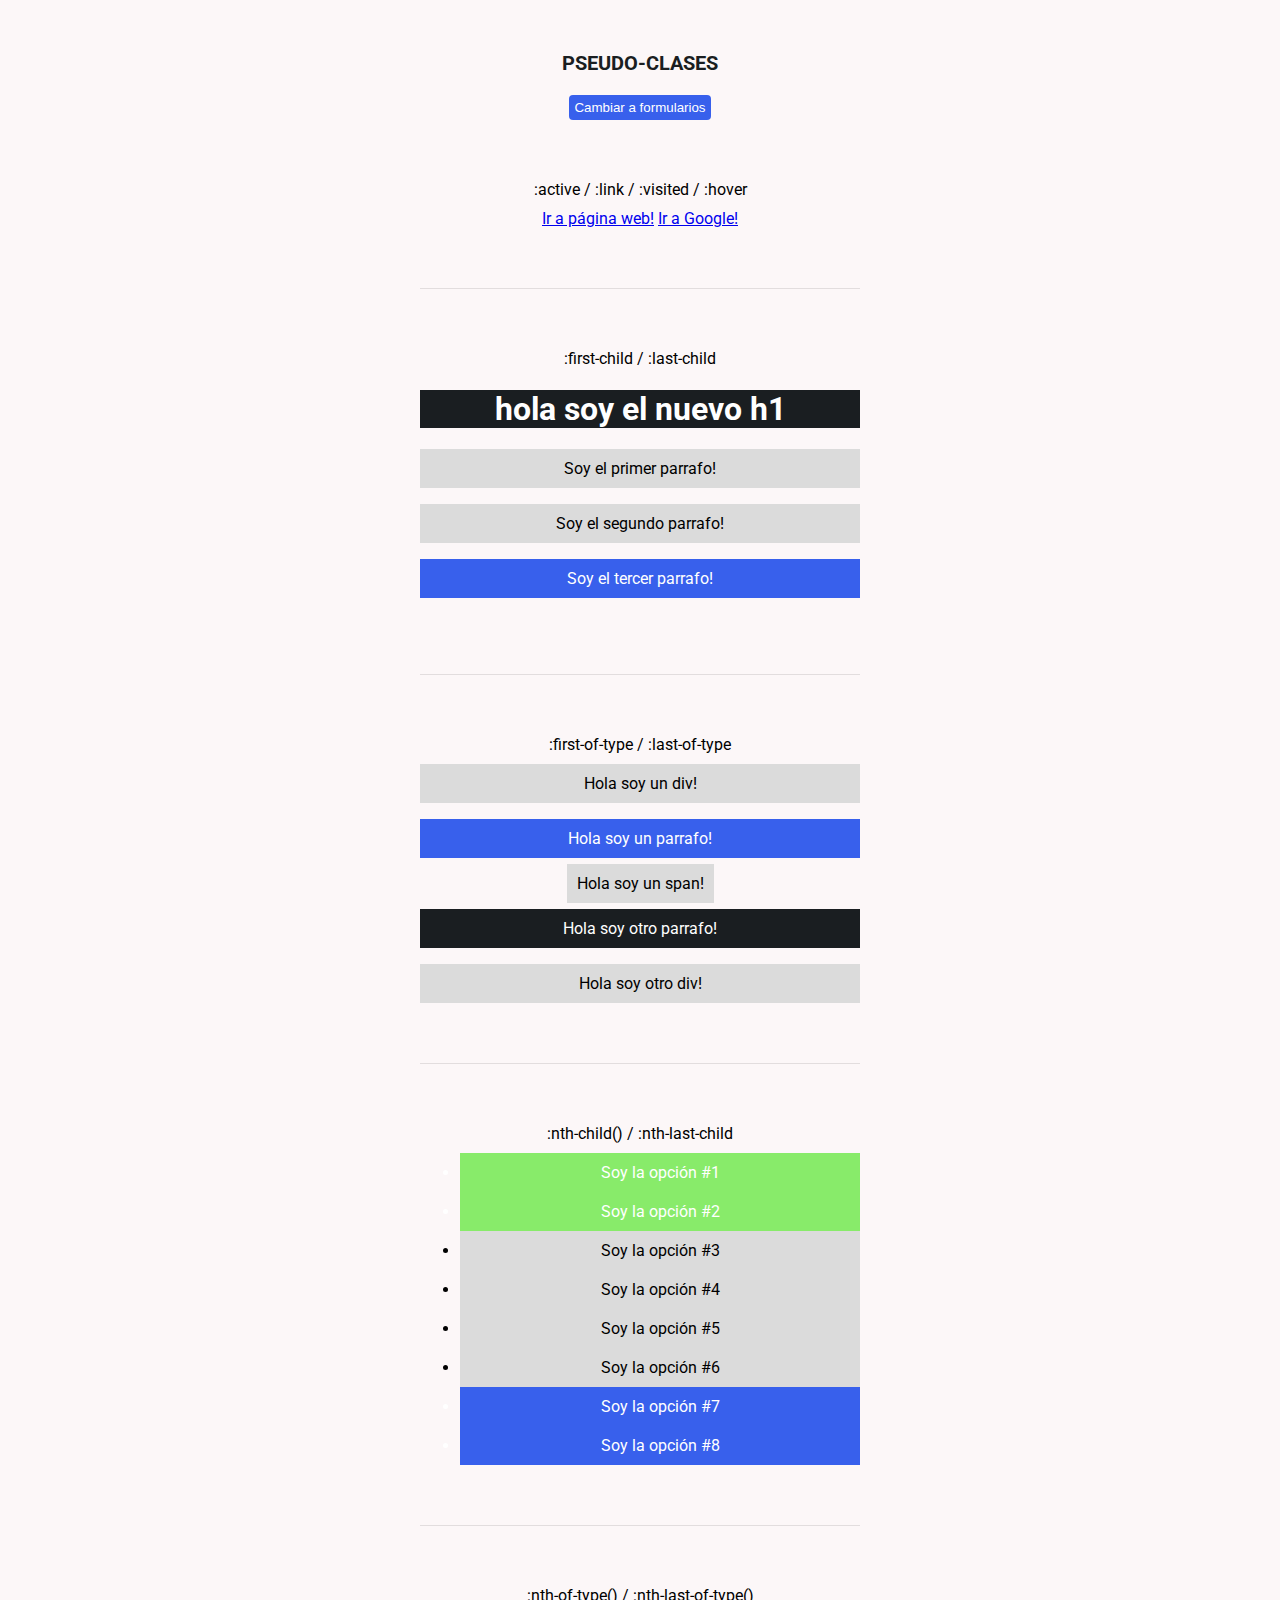
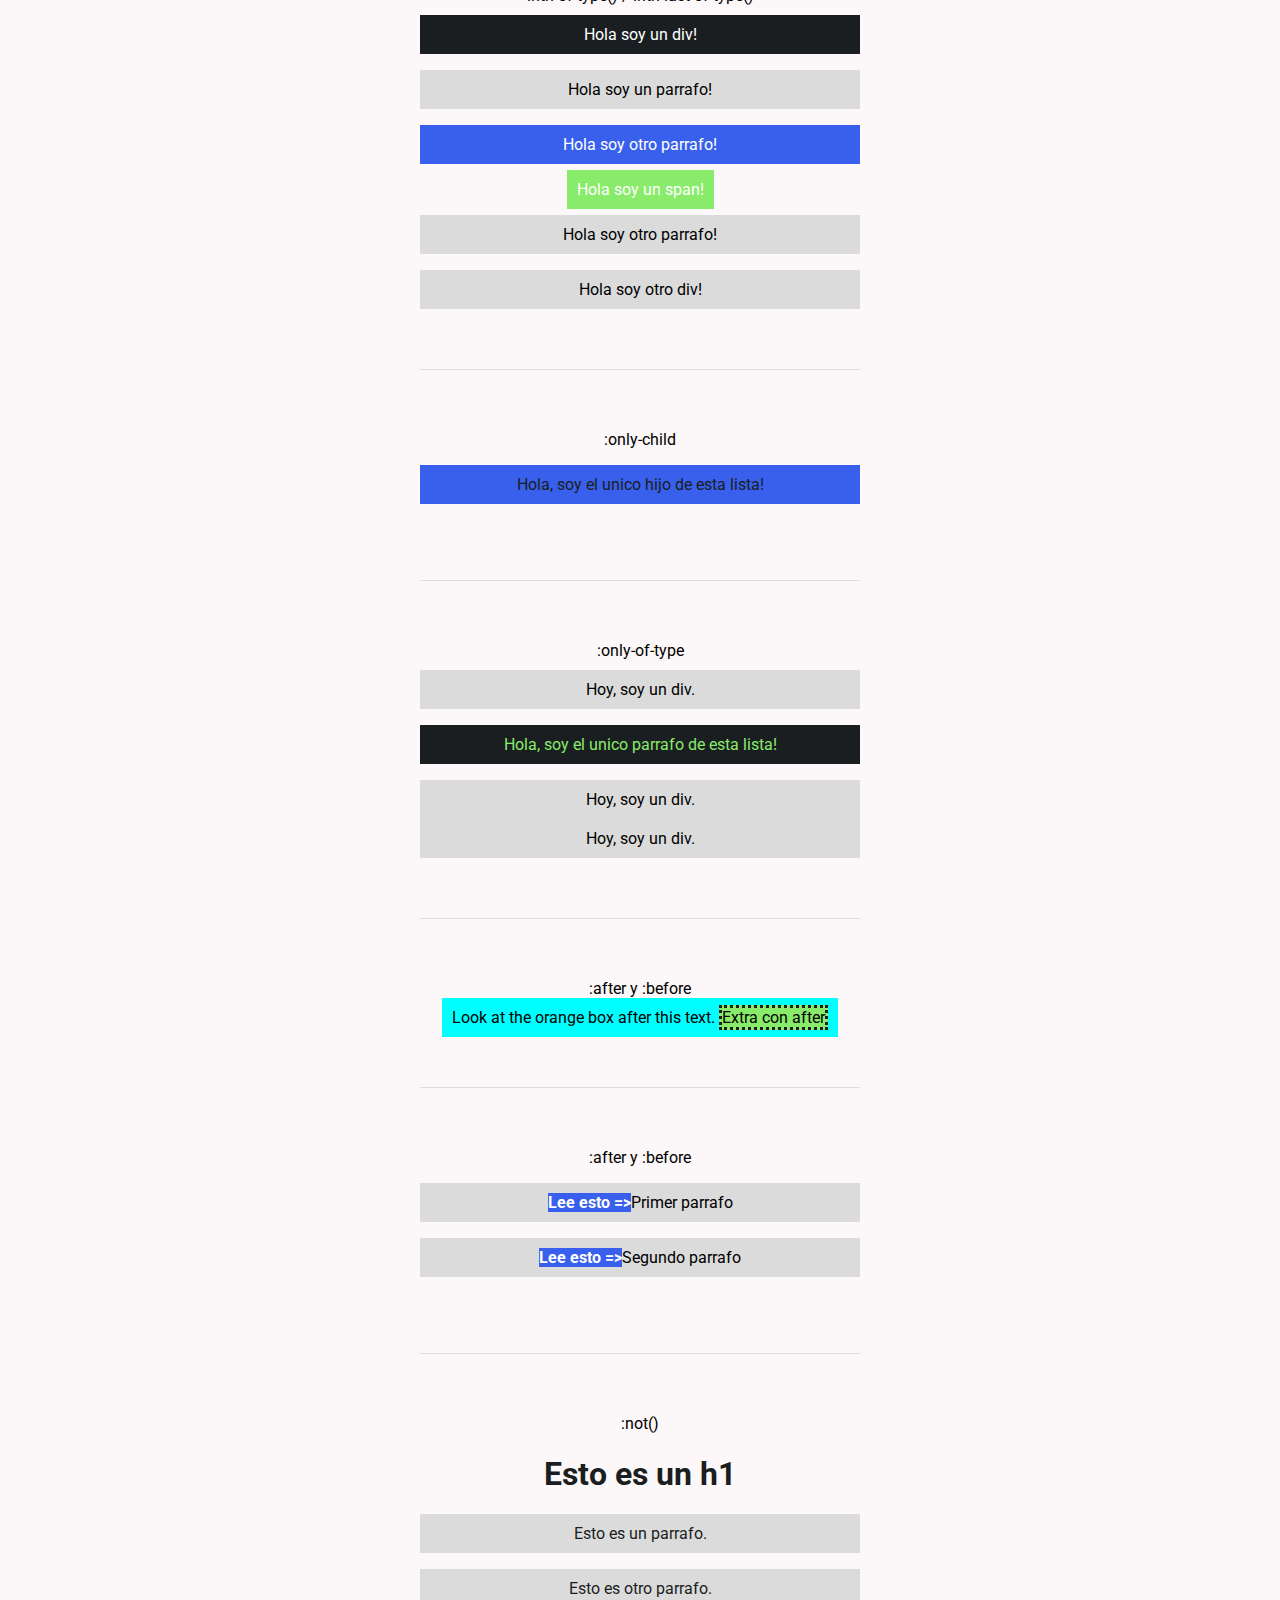
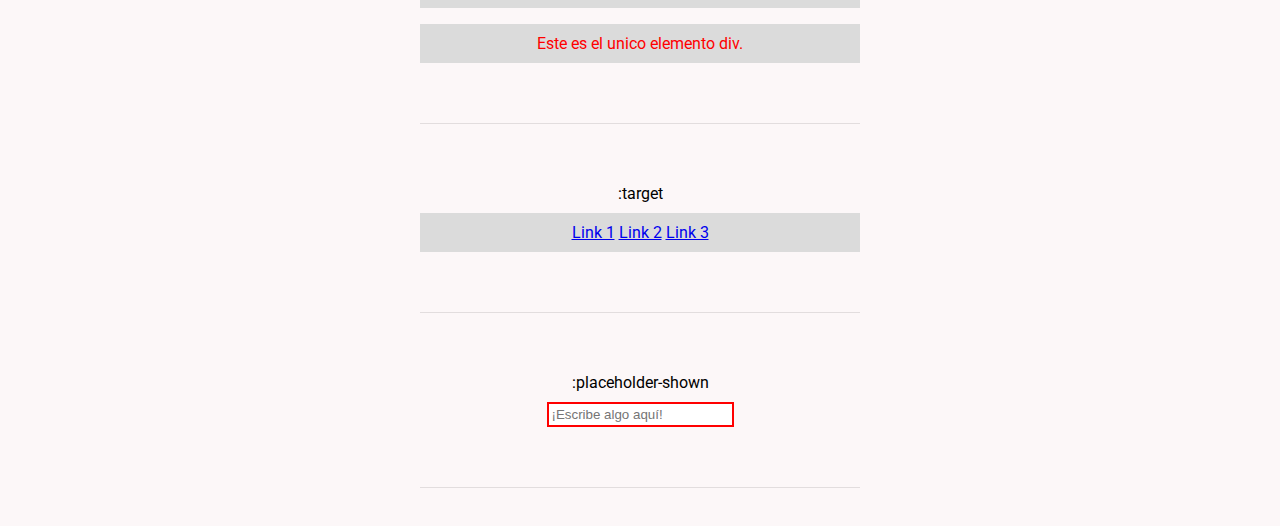
<file: index.html>
<!DOCTYPE html>
<html lang="en">
<head>
	<meta charset="UTF-8">
	<meta name="viewport" content="width=device-width, initial-scale=1.0">
	<title>Pseudo-Clases CSS</title>
	<link href="https://fonts.googleapis.com/css2?family=Roboto&display=swap" rel="stylesheet"> 
	<link rel="stylesheet" href="https://necolas.github.io/normalize.css/8.0.1/normalize.css">
	<link rel="stylesheet" href="css/pseudoclases.css">
</head>
<body>
	<div class="contenedor">
		<h1 class="titulo">Pseudo-clases</h1>
		<button>
			<a href="./formularios.html">Cambiar a formularios</a>
		</button>

		<div class="grupo">
			<label>:active / :link / :visited / :hover</label>
			<a class="enlace" href="#">Ir a página web!</a>
			<a class="enlace" href="https://www.google.com">Ir a Google!</a>
		</div>
		

		<div class="grupo">
			<label>:first-child / :last-child</label>
			<div class="parrafos">
				<h1>hola soy el nuevo h1</h1>
				<p>Soy el primer parrafo!</p>
				<p>Soy el segundo parrafo!</p>
				<p>Soy el tercer parrafo!</p>
			</div>
		</div>
		

		<div class="grupo">
			<label>:first-of-type / :last-of-type</label>
			<div class="elementos">
				<div>Hola soy un div!</div>
				<p class="p">Hola soy un parrafo!</p>
				<span>Hola soy un span!</span>
				<p class="p">Hola soy otro parrafo!</p>
				<div>Hola soy otro div!</div>
			</div>
		</div>

		
		<div class="grupo">
			<label>:nth-child() / :nth-last-child</label>
			<ul class="lista">
				<li>Soy la opción #1</li>
				<li>Soy la opción #2</li>
				<li>Soy la opción #3</li>
				<li>Soy la opción #4</li>
				<li>Soy la opción #5</li>
				<li>Soy la opción #6</li>
				<li>Soy la opción #7</li>
				<li>Soy la opción #8</li>
			</ul>
		</div>


		<div class="grupo">
			<label>:nth-of-type() / :nth-last-of-type()</label>
			<div class="lista2">
				<div>Hola soy un div!</div>
				<p>Hola soy un parrafo!</p>
				<p>Hola soy otro parrafo!</p>
				<span>Hola soy un span!</span>
				<p>Hola soy otro parrafo!</p>
				<div>Hola soy otro div!</div>
			</div>
		</div>
		

		<div class="grupo">
			<label>:only-child</label>
			<div class="lista3">
				<p>Hola, soy el unico hijo de esta lista!</p>
				<!-- <p>Hola, soy otro hijo de esta lista!</p> -->
			</div>
		</div>


		<div class="grupo">
			<label>:only-of-type</label>
			<div class="lista4">
				<div>Hoy, soy un div.</div>
				<p>Hola, soy el unico parrafo de esta lista!</p>
				<!-- <p>Hola, soy el unico parrafo de esta lista!</p> -->
				<div>Hoy, soy un div.</div>
				<div>Hoy, soy un div.</div>
			</div>
		</div>

		<div class="grupo">
			<label>:after y :before</label>
			<div class="after">
				<span class="ribbon">Look at the orange box after this text. </span>
			</div>
		</div>

		<div class="grupo">
			<label>:after y :before</label>
			<div class="before">
				<p>Primer parrafo</p>
				<p>Segundo parrafo</p>			
			</div>
		</div>

		<div class="grupo">
			<label>:not()</label>
			<div class="not">
				<h1>Esto es un h1</h1>
				<p>Esto es un parrafo.</p>
				<p>Esto es otro parrafo.</p>
				<div>Este es el unico elemento div.</div>		
			</div>
		</div>

		<div class="grupo">
			<label>:target</label>
			<div class="target">
			<div class="tab">
				<a href="#link1">Link 1</a>   
				<a href="#link2">Link 2</a>
				<a href="#link3">Link 3</a>
				
				<div id="link1">
					<h3>Contenido del link 1 </h3>
					<p>Hola Mundo!</p>
				</div>
				
				<div id="link2">
					<h3>Contenido del link 2</h3>
					<h4>Vamos bien!</h4>
				</div>
				
				<div id="link3">
					<h3>Contenido del link 3</h3>
					<p>Yeah!</p>
				</div>
				
				</div>		
			</div>
		</div>

		<div class="grupo">
			<label>:placeholder-shown</label>
			<div class="placeholder-shown">
				<input placeholder="¡Escribe algo aquí!">
			</div>
		</div>

	</div>
</body>
</html>
</file>
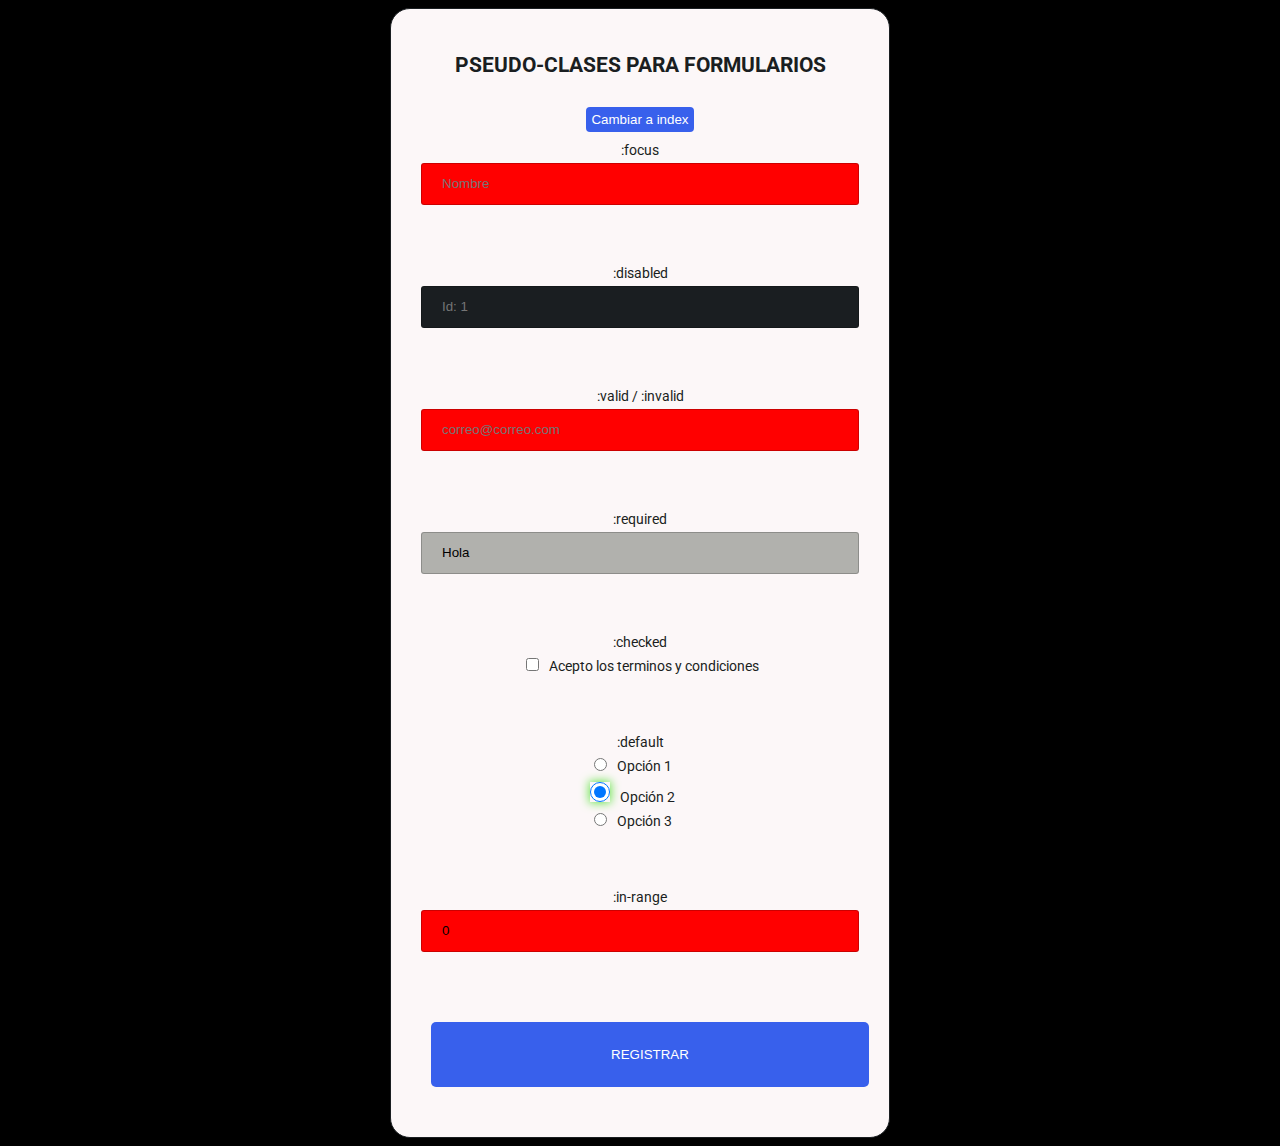
<file: formularios.html>
<!DOCTYPE html>
<html lang="en">
<head>
	<meta charset="UTF-8">
	<meta name="viewport" content="width=device-width, initial-scale=1.0">
	<title>Pseudo-Clases para Formularios - CSS</title>
	<link href="https://fonts.googleapis.com/css2?family=Roboto&display=swap" rel="stylesheet"> 
	<link rel="stylesheet" href="css/formularios.css">
</head>
<body>
	<div class="contenedor">
		<h1 class="titulo">Pseudo-clases para formularios</h1>
		<button>
			<a href="./index.html">Cambiar a index</a>
		</button>
		
		<form class="formulario" >
			<div class="grupo">
				<label>:focus</label>
				<input class="nombre" type="text" placeholder="Nombre">
			</div>

			<div class="grupo">
				<label>:disabled</label>
				<input class="id" type="text" placeholder="Id: 1" disabled>
			</div>

			<div class="grupo">
				<label>:valid / :invalid</label>
				<input  class="correo" type="email" placeholder="correo@correo.com"  required>
			</div>

			<div class="grupo">
				<label>:required</label>
				<input class="mensaje" type="text" placeholder="Mensaje" value="Hola" required>
			</div>
			
			<div class="grupo">
				<label>:checked</label>
				<div class="radio">
					<label><input type="checkbox" id="terminos">Acepto los terminos y condiciones</label>
				</div>
			</div>
			
			<div class="grupo">
				<label>:default</label>
				<div class="checkbox">
					<label><input type="radio" name="opcion" id="1" value="1">Opción  1</label>
					<label><input type="radio" name="opcion" id="2" value="2" checked>Opción  2</label>
					<label><input type="radio" name="opcion" id="3" value="3">Opción  3</label>
				</div>
			</div>

			<div class="grupo">
				<label>:in-range</label>
				<input class="edad" type="number" placeholder="101" min="1" max="100" value="0">
			</div>

			<button class="boton"><a href="#">Registrar</a></button>
		</form>
	</div>
</body>
</html>
</file>
<file: css/pseudoclases.css>
* {
	box-sizing: border-box;
}
/* El :root seria la pseudoclase */
:root {
	/* fondoPrimario es la variable */
	--fondoPrimario: #FCF7F8;
	--colorOscuro: #1A1E21;
	--azul: #3860EC;
	--verde: #88eb6a;
}

body {
	/* esta es la forma de usar una variable en css */
	background: var(--fondoPrimario);
	font-family: 'Roboto', sans-serif;
	display: flex;
	flex-direction: column;
	align-items: center;
	justify-content: center;
	min-height: 100vh;
}

ul {
	margin: 0;
}

.contenedor {
	max-width: 500px;
	width: 90%;
	padding: 30px;
	border-radius: 20px;
	text-align: center;
}

.titulo {
	font-size: 20px;
	text-align: center;
	text-transform: uppercase;
	color: var(--colorOscuro);
	margin-bottom: 20px;
}

.grupo {
	padding: 60px 0;
	border-bottom: 1px solid rgba(0,0,0,.1);
}

label {
	display: block;
	margin-bottom: 10px;
}

.grupo div p,
.grupo div div,
.grupo div span,
.grupo ul li {
	background: #dbdbdb;
	padding: 10px;
}

/* ? ------------- PSEUDO-CLASES ------------- */
.enlace:active{
	background-color: black;
}

/* .enlace:hover{
	color: orange;
} */

/* .enlace:visited{
	color: cyan;
} */

/* .enlace:link{
	color: blue;
} */

/* ? --- --- --- --- PARRAFOS --- --- --- --- */

.parrafos :first-child{
	background-color: var(--colorOscuro);
	color: white;
}

.parrafos p:last-child{
	background-color: var(--azul);
	color: white;
}

/* ? --- --- --- --- ELEMENTOS --- --- --- --- */
.elementos p:first-of-type{
	background-color: var(--azul);
	color: white;
}

.elementos .p:last-of-type{
	background-color: var(--colorOscuro);
	color: white;
}

/* ? --- --- --- --- LISTA --- --- --- --- */

/* sirve para agarrar los impares */
/* .lista :nth-child(odd){
	background-color: var(--azul);
	color: white;
}

sirve para agarrar los pares
.lista :nth-child(even){
	background-color: var(--colorOscuro);
	color: white;
} */

/* agarra cada cierto numero de nodos */
/* .lista :nth-child(2n){
	background-color: var(--colorOscuro);
	color: white;
} */

/* Este agarra al nodo que le pongamos de primero al ultimo */
/* .lista :nth-child(2){
	background-color: var(--colorOscuro);
	color: white;
} */

/* Este agarra al nodo que le pongamos de ultimo al primero */
/* .lista :nth-last-child(4){
	background-color: var(--azul);
	color: white;
} */

/* Selecciona los primero 2 hijos  */
.lista :nth-child(-n+2){
	/* este selecciona cada 3 iniciando del 2 */
/* .lista :nth-child(3n+2){ */
	background-color: var(--verde);
	color: white;
}

/* selecciona los hijos a partir del 5 */
/* .lista :nth-child(n+5){
	background-color: var(--colorOscuro);
	color: white;
} */

.lista :nth-last-child(-n+2){
	background-color: var(--azul);
	color: white;
}

/* ? --- --- --- --- LISTA 2 --- --- --- --- */

.lista2 p:nth-of-type(2){
	background-color: var(--azul);
	color: white;
}

.lista2 div:nth-last-of-type(2){
	background-color: var(--colorOscuro);
	color: white;
}

.lista2 span:nth-last-of-type(1){
	background-color: var(--verde);
	color: white;
}

/* ? --- --- --- --- LISTA 3 --- --- --- --- */
.lista3 :only-child{
	background-color: var(--azul);
	color: var(--colorOscuro);
}

/* ? --- --- --- --- LISTA 4 --- --- --- --- */

.lista4 p:only-of-type{
	background-color: var(--colorOscuro);
	color: var(--verde);
}

/* ? --- --- --- --- AFTER y BEFORE --- --- --- --- */
.after .ribbon{
	background-color: cyan;
}

.ribbon:after{
	content: "Extra con after";
	background-color: var(--verde);
	border-color: var(--colorOscuro);
	border-style: dotted;
}

.before p::before{
	content: "Lee esto =>";
	background-color: var(--azul);
	color: white;
	font-weight: bold;
}

/* ? --- --- --- --- NOT --- --- --- --- */
.not{
	color: red;
}

.not :not(div){
	color: var(--colorOscuro);
}

/* ? --- --- --- --- TARGET --- --- --- --- */

.tab div {
	display: none;
}

.tab div:target{
	display: block;
}

/* ? --- --- --- --- placeholder-shown --- --- --- --- */

.placeholder-shown input {
	border: 2px solid var(--azul);
	padding: 3px;
}

.placeholder-shown input:placeholder-shown{
	border-color: red;
}

button{
	background-color: var(--azul);
	border: none;
	border-radius: 4px;
	padding: 5px;
}

button a {
	text-decoration: none;
	color: white;
}
</file>
<file: css/formularios.css>
*{
  box-sizing: border-box;
}

:root{
  --fondoPrimario: #000000;
	--colorOscuro: #1A1E21;
	--azulPrimario: #3860EC;
  --azulSecundario: #2247ce;
  --verde: #6ae44c;
}

body{
  background-color: var(--fondoPrimario);
  font-family: "Roboto", sans-serif;
  display: flex;
  flex-direction: column;
  align-items: center;
  justify-content: center;
  min-height: 100vh;
}

.contenedor{
  background-color: #fcf7f8;
  max-width: 500px;
  width: 90%;
  padding: 30px;
  border-radius: 20px;
  border: 1px solid var(--colorOscuro);
  text-align: center;
}

.titulo{
  font-size: 1.3em;
  text-align: center;
  text-transform: uppercase;
  color: var(--colorOscuro);
  margin-bottom: 20px;
}


/* Estilos del formulario */

.grupo{
  margin-bottom: 60px;
}

.formulario .grupo input{
  height: 20px;
  width: 100%;
  border-radius: 3px;
  padding: 20px;
  border: 1px solid rgba(0, 0, 0, .2);
}

.formulario .grupo label{
  display: block;
  color: var(--colorOscuro);
  font-size: 14px;
  margin-bottom: 5px;
}

.formulario .radio input,
.formulario .checkbox input{
  margin-right: 10px;
  width: auto;
  height: auto;
}

.formulario .checkbox label {
  margin-right: 20px;
}

button{
	background-color: var(--azulPrimario);
	border: none;
	border-radius: 4px;
  padding: 5px;
  margin: 10px;
}

button a {
	text-decoration: none;
	color: white;
}

.boton{
  width: 100%;
  background-color: var(--azulPrimario);
  display: inline-block;
  padding: 25px;
  border: none;
  text-transform: uppercase;
  border-radius: 5px;
  margin-bottom: 20px;
  transition: .3s ease all;
}

.boton a {
  color: white;
  text-decoration: none;
}

.boton:hover{
  background-color: var(--azulSecundario);
  cursor: pointer;
}


/* pseudoclases del formulario */

.formulario .nombre:placeholder-shown{
  background-color: red;
}
.formulario .nombre:focus{
  border: 3px solid var(--azulPrimario);
  background-color:  var(--colorOscuro);
}


.formulario .id:disabled{
  background-color: var(--colorOscuro);
}

.formulario .correo:valid{
  background-color: var(--verde);
}

.formulario .correo:invalid{
  background-color: red;
}

.formulario .mensaje:required{
  background-color: rgb(177, 177, 173);
}


.formulario .radio input:checked{
  box-shadow: 0px 0px 10px 1px var(--colorOscuro);
  width: 20px;
  height: 20px;
}
/* .formulario .checkbox input:checked, */
.formulario .checkbox input:default{
  box-shadow: 0px 0px 10px 1px var(--verde);
  width: 20px;
  height: 20px;
}


.formulario .edad:in-range{
  background-color: var(--verde);
}

.formulario .edad:out-of-range{
  background-color: red;
}
</file>
